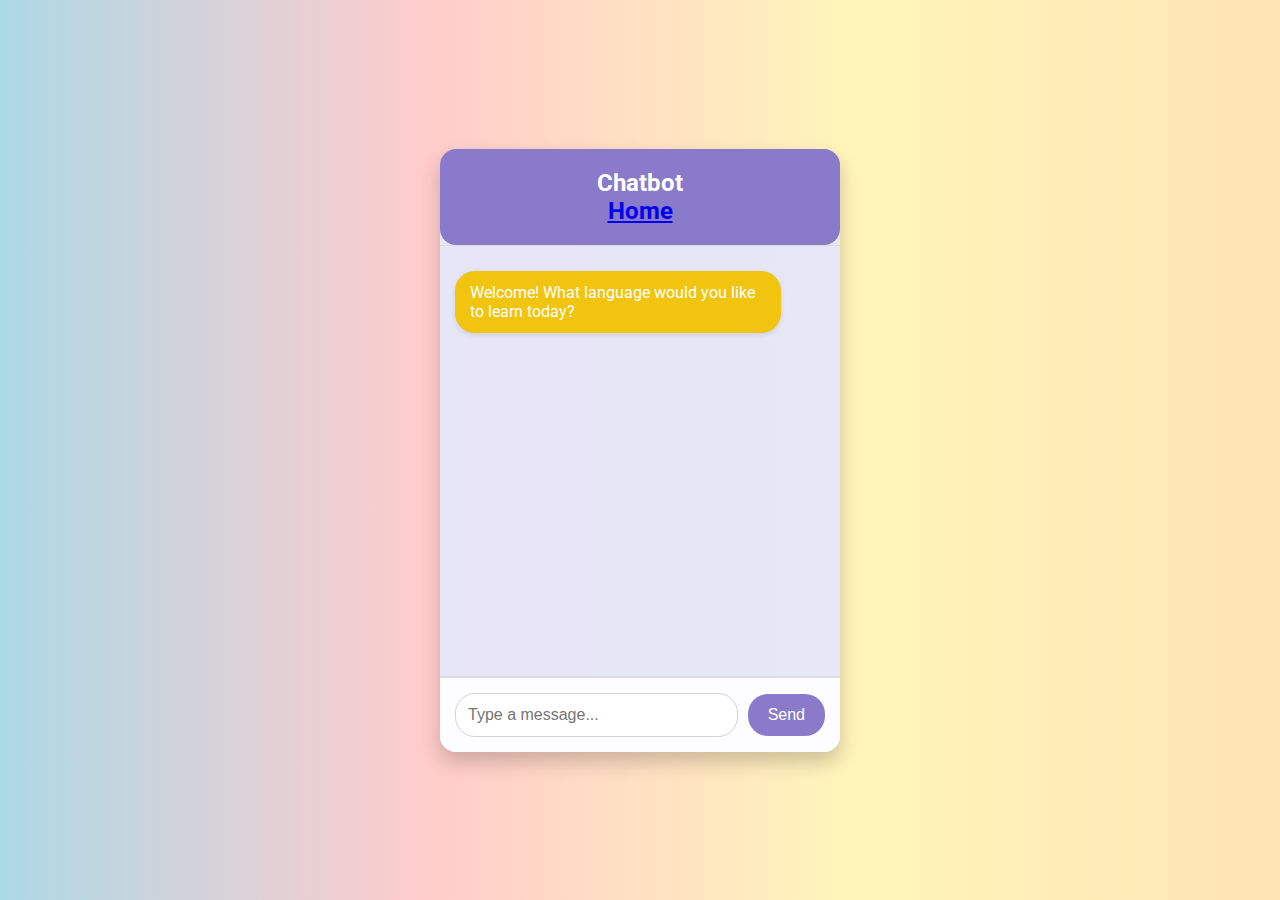
<file: duolingo/templates/chat.html>
<!DOCTYPE html>
<html lang="en">
<head>
    <meta charset="UTF-8">
    <meta name="viewport" content="width=device-width, initial-scale=1.0">
    <title>Chatbot Interface</title>
    <link href="https://fonts.googleapis.com/css2?family=Roboto:wght@400;700&display=swap" rel="stylesheet"> <!-- Google Fonts -->
    <style>
        body {
            font-family: 'Roboto', sans-serif; /* Use the new font */
            background-image: linear-gradient(to right, #add8e6, #ffcccb, #fff5ba, #ffe4b5); /* Pastel rainbow gradient background */
            display: flex;
            justify-content: center;
            align-items: center;
            height: 100vh; /* Full height */
            margin: 0; /* Remove default margin */
            color: #333; /* Default text color */
        }

        .chat-container {
            width: 400px;
            max-width: 90%; /* Responsive width */
            background-color: rgba(230, 230, 250, 0.95); /* Lavender background */
            border-radius: 16px; /* Rounded corners */
            box-shadow: 0 10px 20px rgba(0, 0, 0, 0.2); /* Soft shadow */
            overflow: hidden;
            display: flex;
            flex-direction: column; /* Flexbox for vertical layout */
        }

        .chat-header {
            background-color: #8a7bca; /* Lavender header */
            color: white;
            padding: 20px;
            text-align: center;
            font-size: 24px; /* Increased font size */
            font-weight: 700; /* Bold header */
            border-bottom-left-radius: 16px; /* Rounded bottom corners */
            border-bottom-right-radius: 16px; /* Rounded bottom corners */
        }

        .chat-body {
            padding: 15px;
            height: 400px;
            overflow-y: auto;
            border-top: 1px solid #ddd;
            border-bottom: 1px solid #ddd;
            flex-grow: 1; /* Allow body to grow */
            display: flex;
            flex-direction: column; /* Ensure messages stack vertically */
        }

        .chat-message {
            padding: 12px 15px; /* More padding for messages */
            margin: 10px 0;
            border-radius: 20px; /* Rounded message bubbles */
            max-width: 80%;
            word-wrap: break-word; /* Handle long messages */
            box-shadow: 0 2px 5px rgba(0, 0, 0, 0.1); /* Slight shadow for message bubbles */
        }

        .user-message {
            background-color: #99d4e3; /* Light turquoise for user message */
            color: #333; /* Text color for user message */
            align-self: flex-end; /* Align to the right */
            margin-left: auto;
        }

        .bot-message {
            background-color: #f1c40f; /* Light yellow for bot message */
            color: white; /* Text color for bot message */
            align-self: flex-start; /* Align to the left */
        }

        .chat-footer {
            padding: 15px;
            display: flex;
            align-items: center;
            border-top: 1px solid #ddd; /* Divider line */
            background-color: rgba(255, 255, 255, 0.9); /* Slightly transparent footer */
        }

        .chat-footer input {
            width: 100%;
            padding: 12px; /* Increased padding for input */
            border: 1px solid #ced4da; /* Subtle border */
            border-radius: 20px; /* Rounded input field */
            margin-right: 10px;
            font-size: 16px; /* Larger font size */
            color: #333; /* Dark text color for input */
        }

        .chat-footer button {
            padding: 12px 20px; /* Adjusted button size */
            background-color: #8a7bca; /* Lavender for button */
            color: white;
            border: none;
            border-radius: 20px; /* Rounded button */
            cursor: pointer;
            font-size: 16px; /* Match button font size */
            transition: background-color 0.3s; /* Smooth transition */
        }

        .chat-footer button:hover {
            background-color: #7a6ba5; /* Darker lavender on hover */
        }

        .options {
            margin-top: 10px; /* Space above options */
        }

        .option-button {
            background-color: #8a7bca; /* Button color */
            color: white; /* Button text color */
            border: none; /* No border */
            border-radius: 10px; /* Rounded corners */
            padding: 8px 12px; /* Padding */
            margin: 5px 0; /* Margin for spacing */
            cursor: pointer; /* Pointer on hover */
            font-size: 14px; /* Font size */
            width: 100%; /* Full width */
        }

        .option-button:hover {
            background-color: #7a6ba5; /* Darker lavender on hover */
        }
    </style>
</head>
<body>

<div class="chat-container">
    <div class="chat-header">
        Chatbot
        <br>
        <a href="{% url 'index' %}" class="home-button">Home</a> 
    </div>
    <div class="chat-body" id="chat-body">
        <!-- Messages will appear here -->
    </div>
    <div class="chat-footer">
        <input type="text" id="user-input" placeholder="Type a message...">
        <button onclick="sendMessage()">Send</button>
    </div>
</div>

<script>
    // Predefined questions and answers
    const responses = {
        "hello": "Hello! What language would you like to learn today?",
        "i want to learn a language": "Great! Which language interests you the most?",
        "english": "English is a great choice! Are you looking for beginner or advanced resources?",
        "spanish": "Spanish is wonderful! Would you like to focus on speaking, writing, or both?",
        "french": "French is beautiful! Do you prefer learning through videos, books, or apps?",
        "thank you": "You're welcome! If you have any more questions, feel free to ask.",
        "help": "Sure! I can help you with language resources, tips, and more. What do you need?",
        "what is the best way to learn a language?": "The best way varies for everyone, but immersion, practice, and consistency are key!",
        "goodbye": "Goodbye! Happy learning!",
        
        // Subscription-related responses
        "what language learning subscriptions do you recommend?": "I recommend platforms like Duolingo, Babbel, and Rosetta Stone. Each offers a variety of languages and engaging learning methods.",
        "how much do language learning apps typically cost?": "Most language learning apps range from $5 to $30 per month depending on the features and languages offered. Some also provide discounts for longer commitments.",
        "are there any free language learning resources available?": "Yes! Websites like Duolingo, BBC Languages, and Memrise offer free courses. You can also find language exchange partners on platforms like Tandem or HelloTalk.",
        "which language platform offers the best subscription deals?": "Platforms like Rosetta Stone and Babbel often have promotional offers and discounts for first-time subscribers. It’s worth checking their websites for current deals!",
        "do you offer a trial period for your language courses?": "Many language learning platforms, including Babbel and Lingoda, offer free trial periods. This allows you to explore their courses before committing.",
        "what features should i look for in a language learning subscription?": "Look for features like interactive exercises, speaking practice, grammar explanations, progress tracking, and access to native speakers for conversation practice.",
        "can i access multiple languages with a single subscription?": "Some platforms like Babbel allow you to learn multiple languages with a single subscription, while others may require separate subscriptions for each language.",
        "are there any discounts for students or educators on language courses?": "Yes, many language platforms offer discounts for students and educators. Always check their website or contact customer support for available discounts.",
        "what is the difference between monthly and yearly subscription plans?": "Monthly plans are more flexible but usually more expensive over time. Yearly plans often come at a reduced rate, providing savings if you commit to a full year of learning.",
        "how can i cancel my language learning subscription?": "You can cancel your subscription through your account settings on the platform's website. Make sure to check the cancellation policy to avoid being charged for the next billing cycle."
    };

    // Options mapping for responses
    const optionsMap = {
        "hello": ["I want to learn a language", "What language do you recommend?"],
        "i want to learn a language": ["English", "Spanish", "French"],
        "english": ["Beginner resources", "Advanced resources"],
        "spanish": ["Speaking", "Writing", "Both"],
        "french": ["Videos", "Books", "Apps"],
        "thank you": ["What else can I ask?", "Goodbye"],
        "help": ["Resources", "Tips"],
        "what is the best way to learn a language?": ["Immersion", "Practice"],
        "goodbye": []
    };

    // Function to create options based on the user's last question
    function createOptions(lastQuestion) {
        const optionsContainer = document.createElement('div');
        optionsContainer.className = 'options';

        const options = optionsMap[lastQuestion] || [];
        options.forEach(option => {
            const button = document.createElement('button');
            button.textContent = option;
            button.className = 'option-button';
            button.onclick = () => handleOptionClick(option, lastQuestion);
            optionsContainer.appendChild(button);
        });

        document.getElementById('chat-body').appendChild(optionsContainer);
        document.getElementById('chat-body').scrollTop = document.getElementById('chat-body').scrollHeight;
    }

    // Function to handle option click
    function handleOptionClick(option, lastQuestion) {
        var userMessage = document.createElement('div');
        userMessage.className = 'chat-message user-message';
        userMessage.textContent = option;
        document.getElementById('chat-body').appendChild(userMessage);

        // Simulate a bot response
        setTimeout(function () {
            var botMessage = document.createElement('div');
            botMessage.className = 'chat-message bot-message';

            // Provide responses based on the option clicked
            if (lastQuestion === "hello") {
                botMessage.textContent = "What language would you like to learn today?";
            } else if (lastQuestion === "i want to learn a language") {
                botMessage.textContent = `That's awesome! Learning ${option} can be very rewarding!`;
            } else if (lastQuestion === "english") {
                botMessage.textContent = option === "Beginner resources" ? 
                "For beginners, consider apps like Duolingo or online courses." : 
                "For advanced learners, try platforms like BBC Learning English.";
            } else if (lastQuestion === "spanish") {
                botMessage.textContent = `Focusing on ${option} will definitely improve your Spanish!`;
            } else if (lastQuestion === "french") {
                botMessage.textContent = `Learning through ${option} is effective!`;
            } else if (lastQuestion === "thank you") {
                botMessage.textContent = "You're welcome! If you have any more questions, feel free to ask.";
            } else if (lastQuestion === "help") {
                botMessage.textContent = "Sure! What specific resources do you need?";
            } else if (lastQuestion === "what is the best way to learn a language?") {
                botMessage.textContent = "The best way varies, but immersion and practice are key!";
            } else if (lastQuestion === "goodbye") {
                botMessage.textContent = "Goodbye! Happy learning!";
            }

            document.getElementById('chat-body').appendChild(botMessage);
            document.getElementById('chat-body').scrollTop = document.getElementById('chat-body').scrollHeight;

            // Create options after responding
            createOptions(lastQuestion);
        }, 1000);
    }

    // Function to send a message
    function sendMessage() {
        var userInput = document.getElementById('user-input').value.toLowerCase();
        if (userInput.trim() === '') {
            return; // Do nothing if input is empty
        }

        // Add user message to the chat
        var chatBody = document.getElementById('chat-body');
        var userMessage = document.createElement('div');
        userMessage.className = 'chat-message user-message';
        userMessage.textContent = userInput;
        chatBody.appendChild(userMessage);

        // Scroll to the bottom of the chat
        chatBody.scrollTop = chatBody.scrollHeight;

        // Clear the input field
        document.getElementById('user-input').value = '';

        // Generate bot response
        setTimeout(function () {
            var botMessage = document.createElement('div');
            botMessage.className = 'chat-message bot-message';

            // Check if the user input matches any predefined responses
            if (userInput in responses) {
                botMessage.textContent = responses[userInput];
                // Create options after the response
                createOptions(userInput);
            } else {
                botMessage.textContent = "I'm sorry, I didn't understand that. Can you ask something else?";
                createOptions(''); // Provide generic options
            }

            chatBody.appendChild(botMessage);
            chatBody.scrollTop = chatBody.scrollHeight;
        }, 1000);
    }

    // Display initial message when the page loads
    window.onload = function() {
        var chatBody = document.getElementById('chat-body');
        var initialBotMessage = document.createElement('div');
        initialBotMessage.className = 'chat-message bot-message';
        initialBotMessage.textContent = 'Welcome! What language would you like to learn today?'; // Initial bot message
        chatBody.appendChild(initialBotMessage);
        chatBody.scrollTop = chatBody.scrollHeight;
    };
</script>

</body>
</html>
</file>
